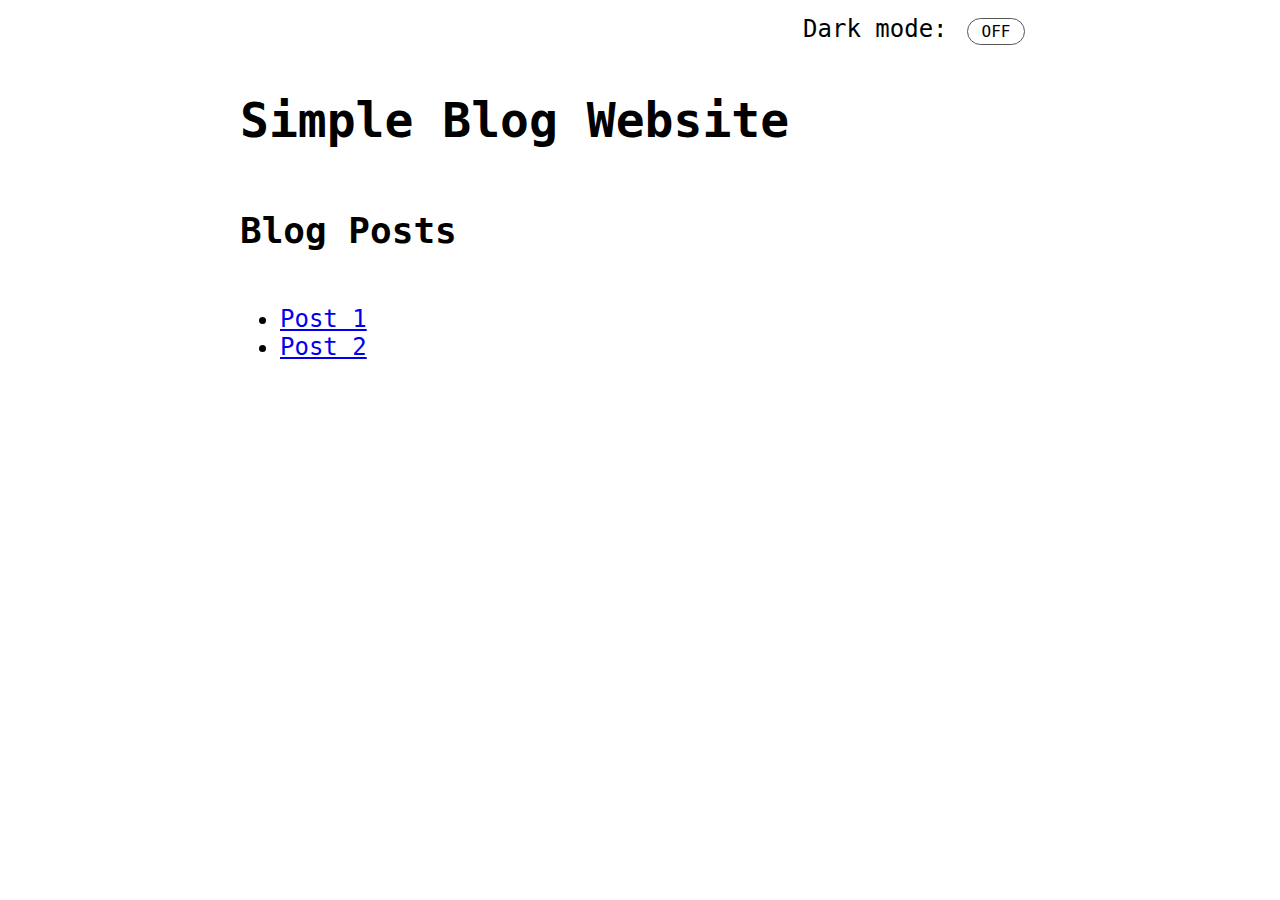
<file: src/index.html>
<!DOCTYPE html>
<html lang="en">

<head>
  <meta charset="UTF-8">
  <meta http-equiv="X-UA-Compatible" content="IE=edge">
  <meta name="viewport" content="width=device-width, initial-scale=1.0">
  <title>Simple Blog Website</title>
  <link rel="stylesheet" href="style.css">
</head>

<body>
  <div class="switch">Dark mode:
    <span class="inner-switch">OFF</span>
  </div>
  <h1 class="title">Simple Blog Website</h1>
  <h2>Blog Posts</h2>
  <ul>
    <li><a href="./posts/post1.html">Post 1</a></li>
    <li><a href="./posts/post2.html">Post 2</a></li>
  </ul>
  <script src="https://cdnjs.cloudflare.com/ajax/libs/jquery/3.4.0/jquery.min.js"></script>
  <script src="script.js"></script>
</body>

</html>
</file>
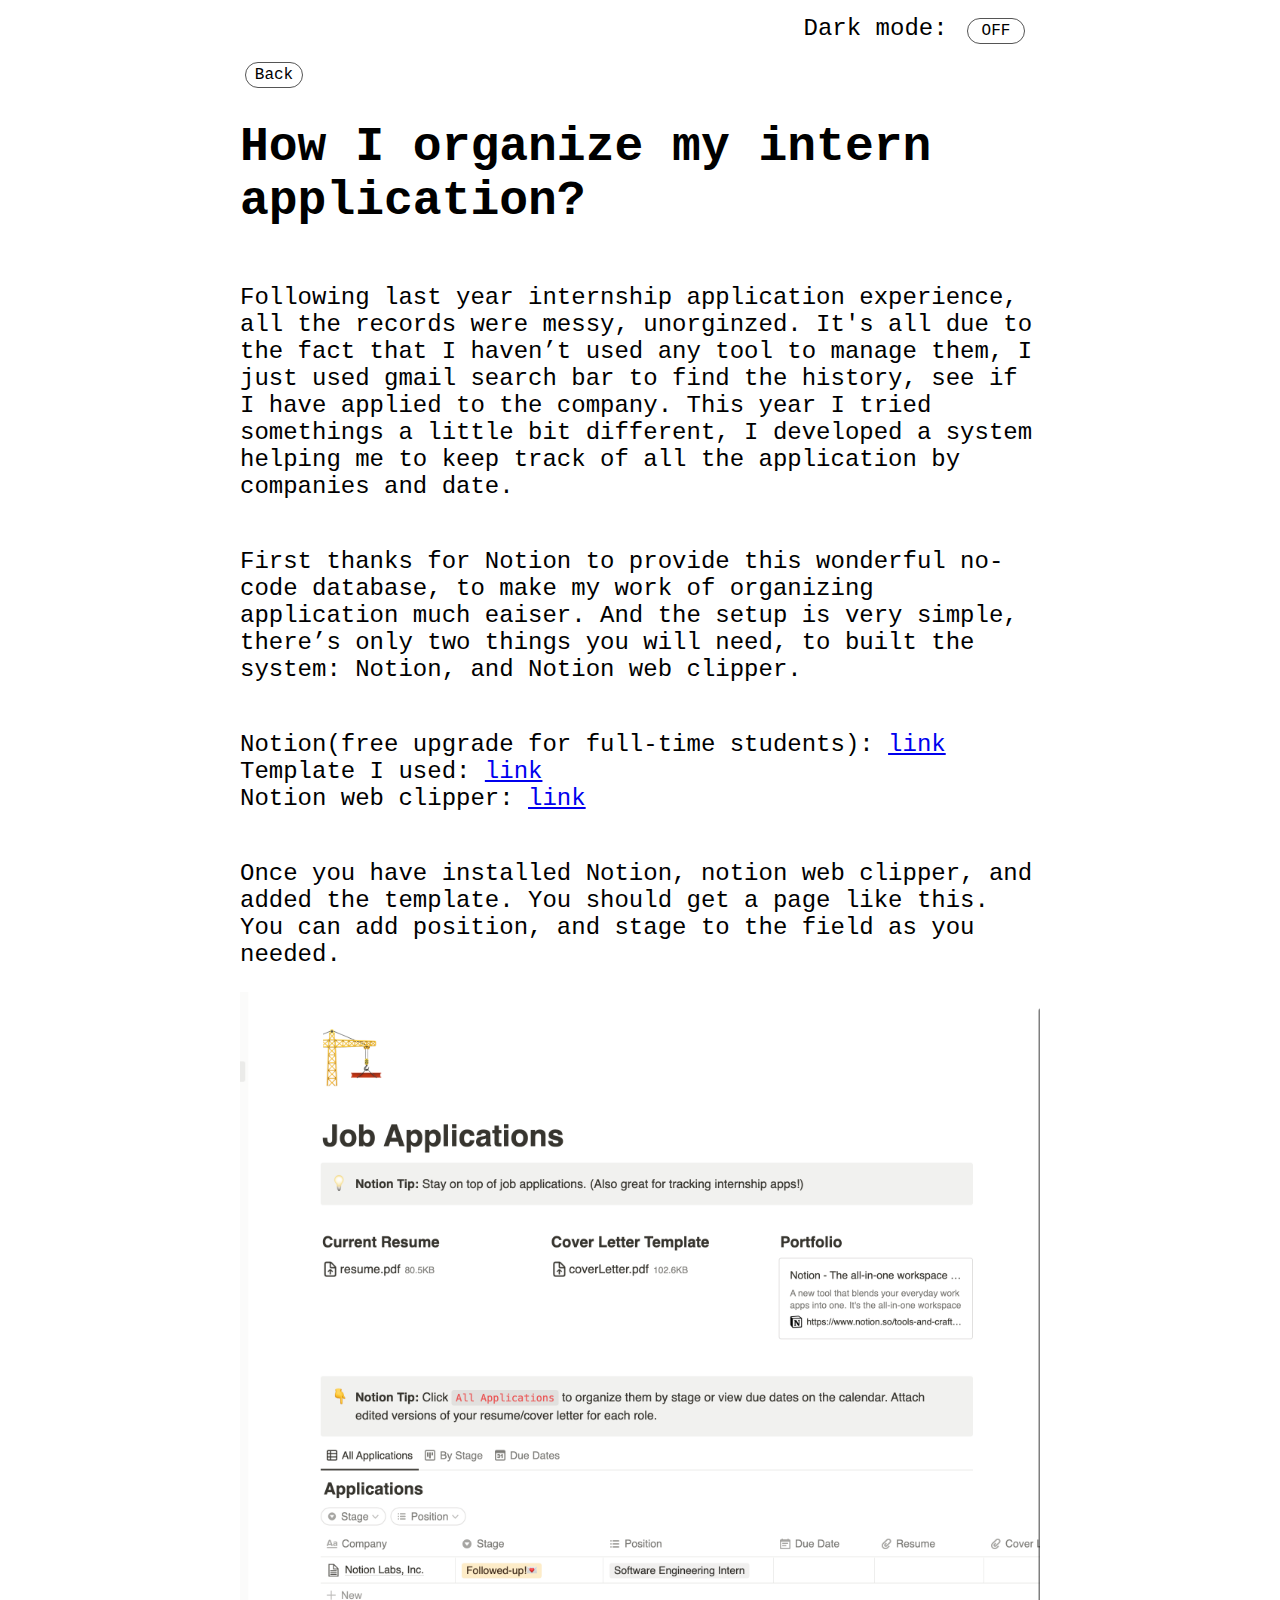
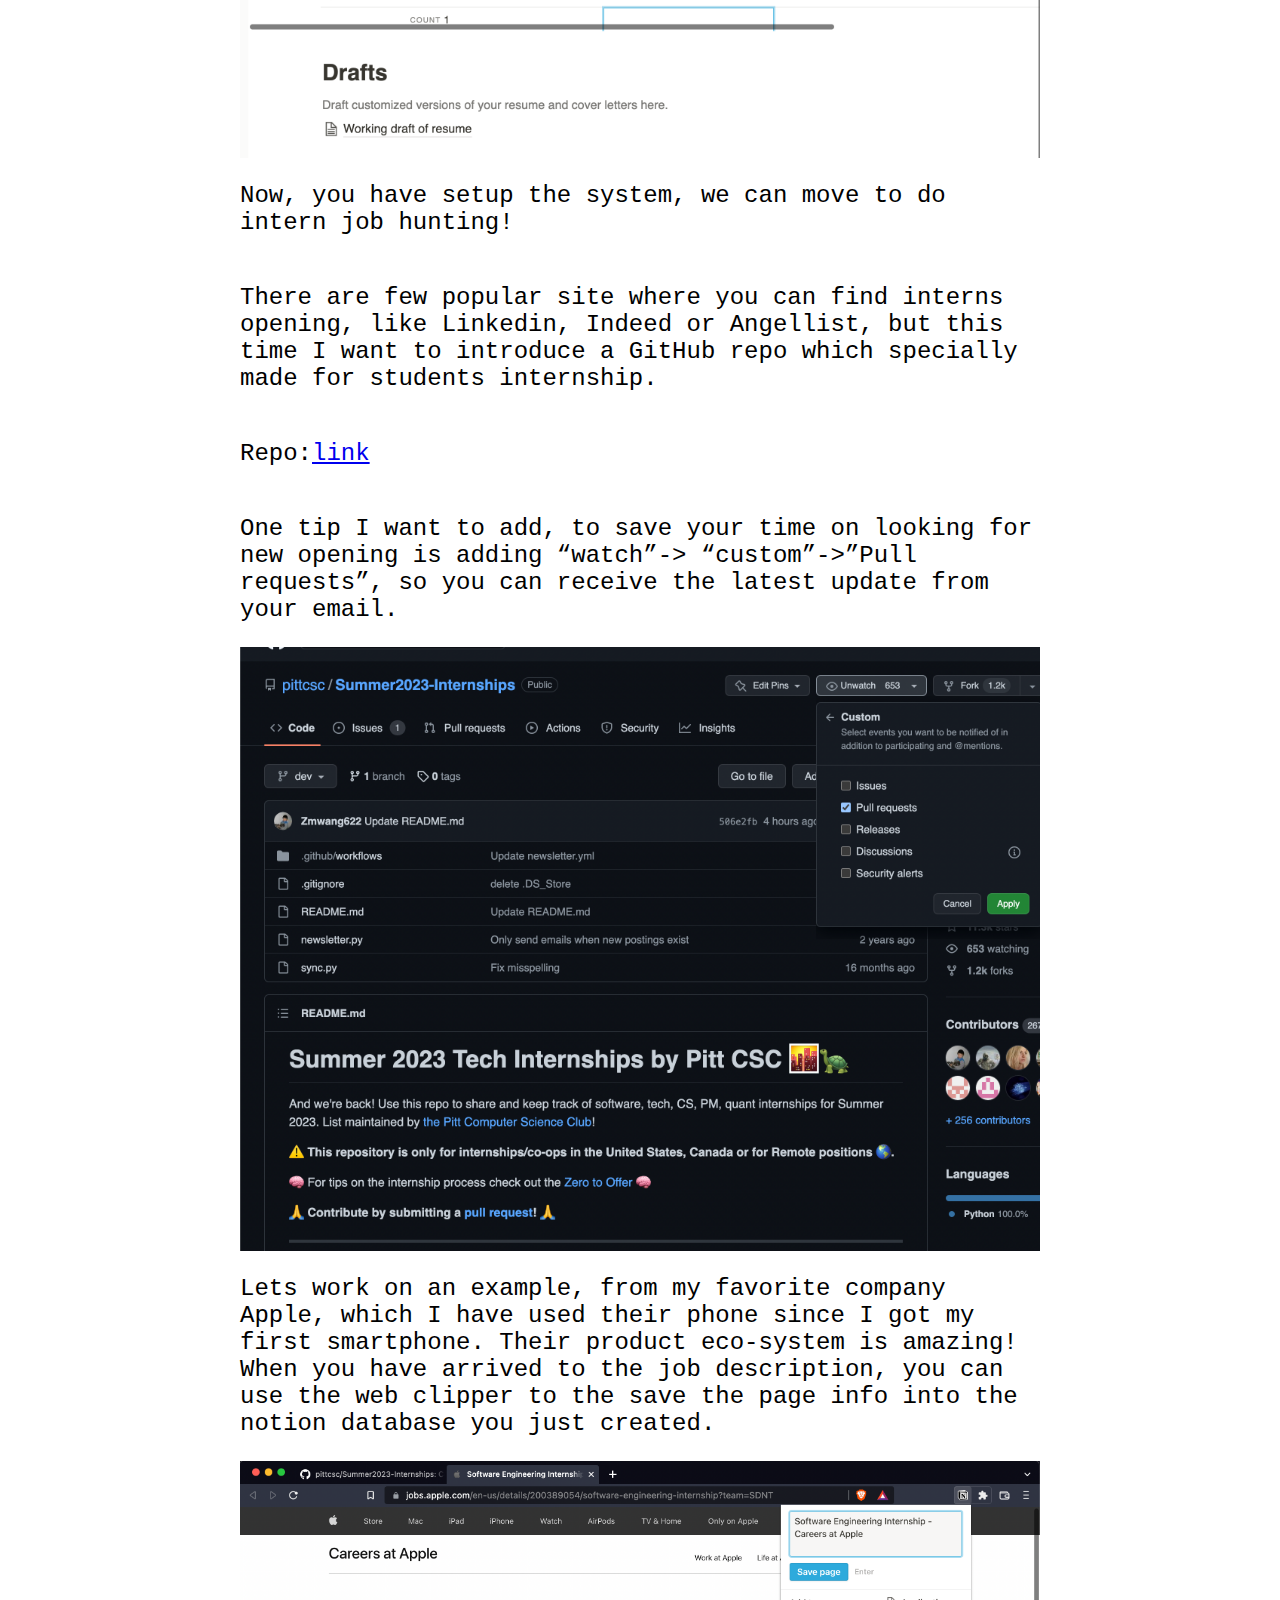
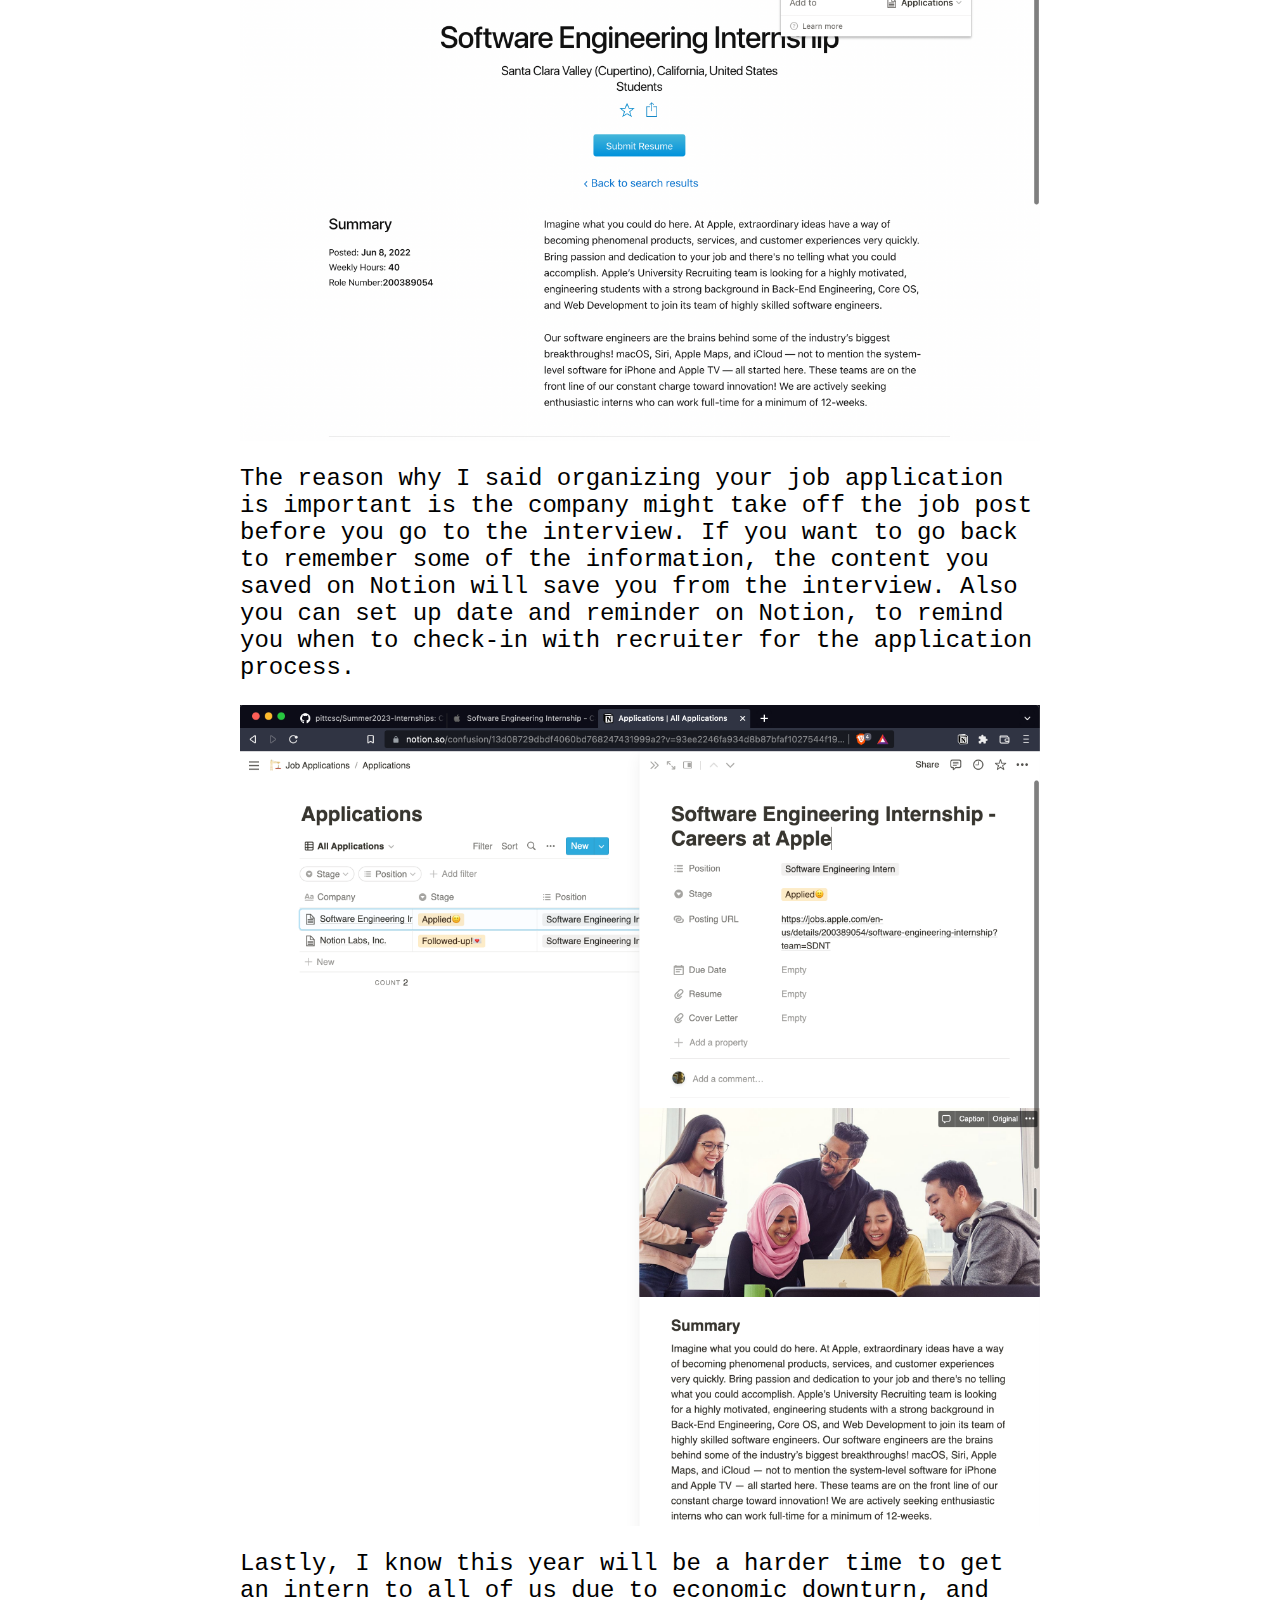
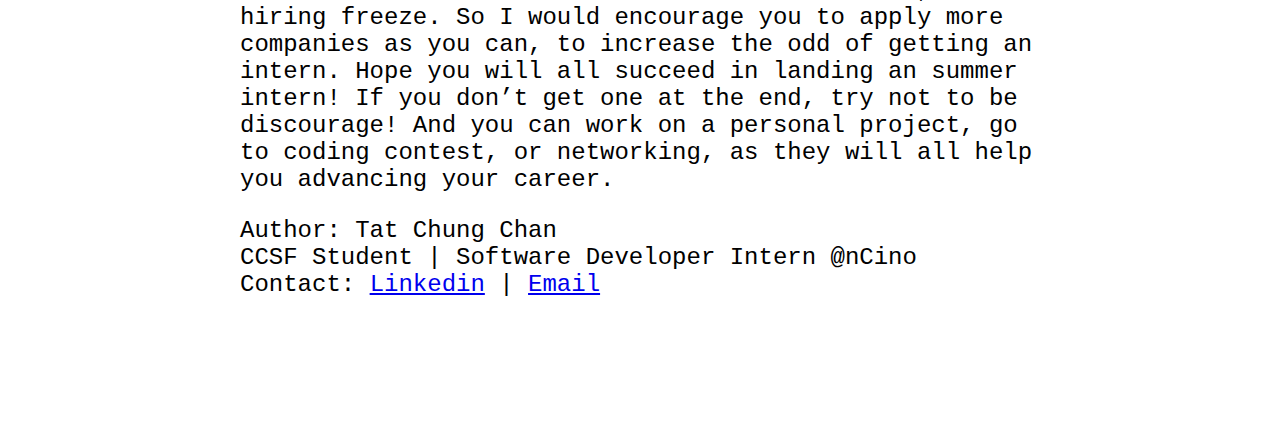
<file: src/posts/post1.html>
<!DOCTYPE html>
<html lang="en">

<head>
  <meta charset="UTF-8">
  <meta http-equiv="X-UA-Compatible" content="IE=edge">
  <meta name="viewport" content="width=device-width, initial-scale=1.0">
  <title>How I organize my intern application? </title>
  <link rel="stylesheet" href="../style.css">
</head>

<body>
  <div class="switch">Dark mode:
    <span class="inner-switch">OFF</span>
  </div>
  <div class="back">
    <span onclick="history.back()" class="inner-back">Back</span>
  </div>
  <article>
    <h1>How I organize my intern application? </h1>
    <p>Following last year internship application experience, all the records were messy, unorginzed. It's all due to the fact that I haven’t used any tool to manage them, I just used gmail search bar to find the history, see if I have applied to the company. This year I tried somethings a little bit different, I developed a system helping me to keep track of all the application by companies and date. </p>
    <p>First thanks for Notion to provide this wonderful no-code database, to make my work of organizing application much eaiser. And the setup is very simple, there’s only two things you will need, to built the system: Notion, and Notion web clipper.</p>
    <p>
      Notion(free upgrade for full-time students): <a href="https://notion.so">link</a><br />
      Template I used: <a href="https://www.notion.so/templates/job-applications">link</a><br />
      Notion web clipper: <a href="https://www.notion.so/web-clipper">link</a><br />
    </p>
    <p>Once you have installed Notion, notion web clipper, and added the template. You should get a page like this. You can add position, and stage to the field as you needed. 
    </p>
    <img src="../static/HIMTAI/1.png"/>
    <p>Now, you have setup the system, we can move to do intern job hunting!</p>
    <p>There are few popular site where you can find interns opening, like Linkedin, Indeed or Angellist, but this time I want to introduce a GitHub repo which specially made for students internship.</p>
    <p>Repo:<a href="https://github.com/pittcsc/Summer2023-Internships">link</a></p>
    <p>One tip I want to add, to save your time on looking for new opening is adding “watch”-> “custom”->”Pull requests”, so you can receive the latest update from your email.</p>
    <img src="../static/HIMTAI/2.png"/>
    <p>Lets work on an example, from my favorite company Apple, which I have used their phone since I got my first smartphone. Their product eco-system is amazing! When you have arrived to the job description, you can use the web clipper to the save the page info into the notion database you just created.</p>
    <img src="../static/HIMTAI/3.png"/>
    <p>The reason why I said organizing your job application is important is the company might take off the job post before you go to the interview. If you want to go back to remember some of the information, the content you saved on Notion will save you from the interview. Also you can set up date and reminder on Notion, to remind you when to check-in with recruiter for the application process.</p>
    <img src="../static/HIMTAI/4.png"/>
    <p>Lastly, I know this year will be a harder time to get an intern to all of us due to economic downturn, and hiring freeze. So I would encourage you to apply more companies as you can, to increase the odd of getting an intern. Hope you will all succeed in landing an summer intern! If you don’t get one at the end, try not to be discourage! And you can work on a personal project, go to coding contest, or networking, as they will all help you advancing your career.</p>
  </article>
  <footer>
    Author: Tat Chung Chan <br />
    CCSF Student | Software Developer Intern @nCino <br />
    Contact: <a href="https://www.linkedin.com/in/tatchungchan/">Linkedin</a> |  <a href="mailto:tatchanwork@gmail.com">Email</a>
  </footer>
  <script src="https://cdnjs.cloudflare.com/ajax/libs/jquery/3.4.0/jquery.min.js"></script>
  <script src="../script.js"></script>
</body>

</html>
</file>
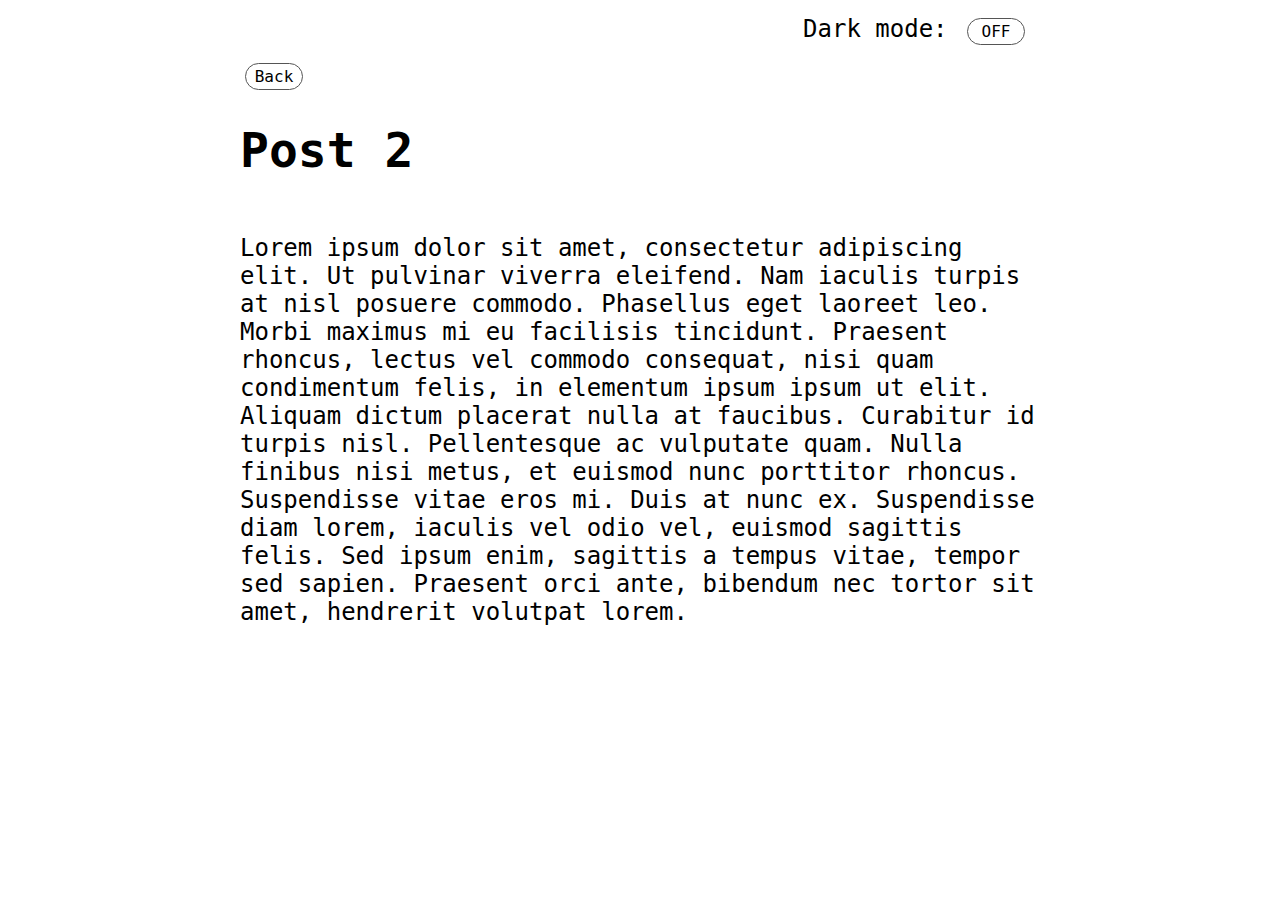
<file: src/posts/post2.html>
<!DOCTYPE html>
<html lang="en">

<head>
  <meta charset="UTF-8">
  <meta http-equiv="X-UA-Compatible" content="IE=edge">
  <meta name="viewport" content="width=device-width, initial-scale=1.0">
  <link rel="stylesheet" href="../style.css">
</head>

<body>
  <div class="switch">Dark mode:
    <span class="inner-switch">OFF</span>
  </div>
  <div class="back">
    <span onclick="history.back()" class="inner-back">Back</span>
  </div>
  <article>
    <h1>Post 2</h1>
    <p>Lorem ipsum dolor sit amet, consectetur adipiscing elit. Ut pulvinar viverra eleifend. Nam iaculis turpis at nisl
      posuere commodo. Phasellus eget laoreet leo. Morbi maximus mi eu facilisis tincidunt. Praesent rhoncus, lectus vel
      commodo consequat, nisi quam condimentum felis, in elementum ipsum ipsum ut elit. Aliquam dictum placerat nulla at
      faucibus. Curabitur id turpis nisl. Pellentesque ac vulputate quam. Nulla finibus nisi metus, et euismod nunc
      porttitor rhoncus. Suspendisse vitae eros mi. Duis at nunc ex. Suspendisse diam lorem, iaculis vel odio vel,
      euismod sagittis felis. Sed ipsum enim, sagittis a tempus vitae, tempor sed sapien. Praesent orci ante, bibendum
      nec tortor sit amet, hendrerit volutpat lorem.</p>
  </article>
  <script src="https://cdnjs.cloudflare.com/ajax/libs/jquery/3.4.0/jquery.min.js"></script>
  <script src="../script.js"></script>
</body>

</html>
</file>
<file: src/style.css>
body {
  font-family: monospace;
  font-size: 1.5rem;
  display: flex;
  flex-direction: column;
  max-width: 50rem;
  margin: 0 auto;
  padding: 0 0.9375rem;
}

footer {
  margin-bottom: 5rem;
}
article {
  display: flex;
  flex-direction: column;
}

.switch {
  align-self: flex-end;
  margin: 0.9375rem;
}

.inner-switch {
  display: inline-block;
  cursor: pointer;
  border: 1px solid #555;
  border-radius: 1.25rem;
  width: 3.125rem;
  text-align: center;
  font-size: 1rem;
  padding: 0.1875rem;
  margin-left: 0.3125rem;
}

.back {
  align-self: flex-start;
}

.inner-back {
  display: inline-block;
  cursor: pointer;
  border: 1px solid #555;
  border-radius: 1.25rem;
  width: 3.125rem;
  text-align: center;
  font-size: 1rem;
  padding: 0.1875rem;
  margin-left: 0.3125rem;
}

.dark,
.dark * {
  background-color: #222;
  color: #e6e6e6;
  border-color: #e6e6e6;
}
</file>
